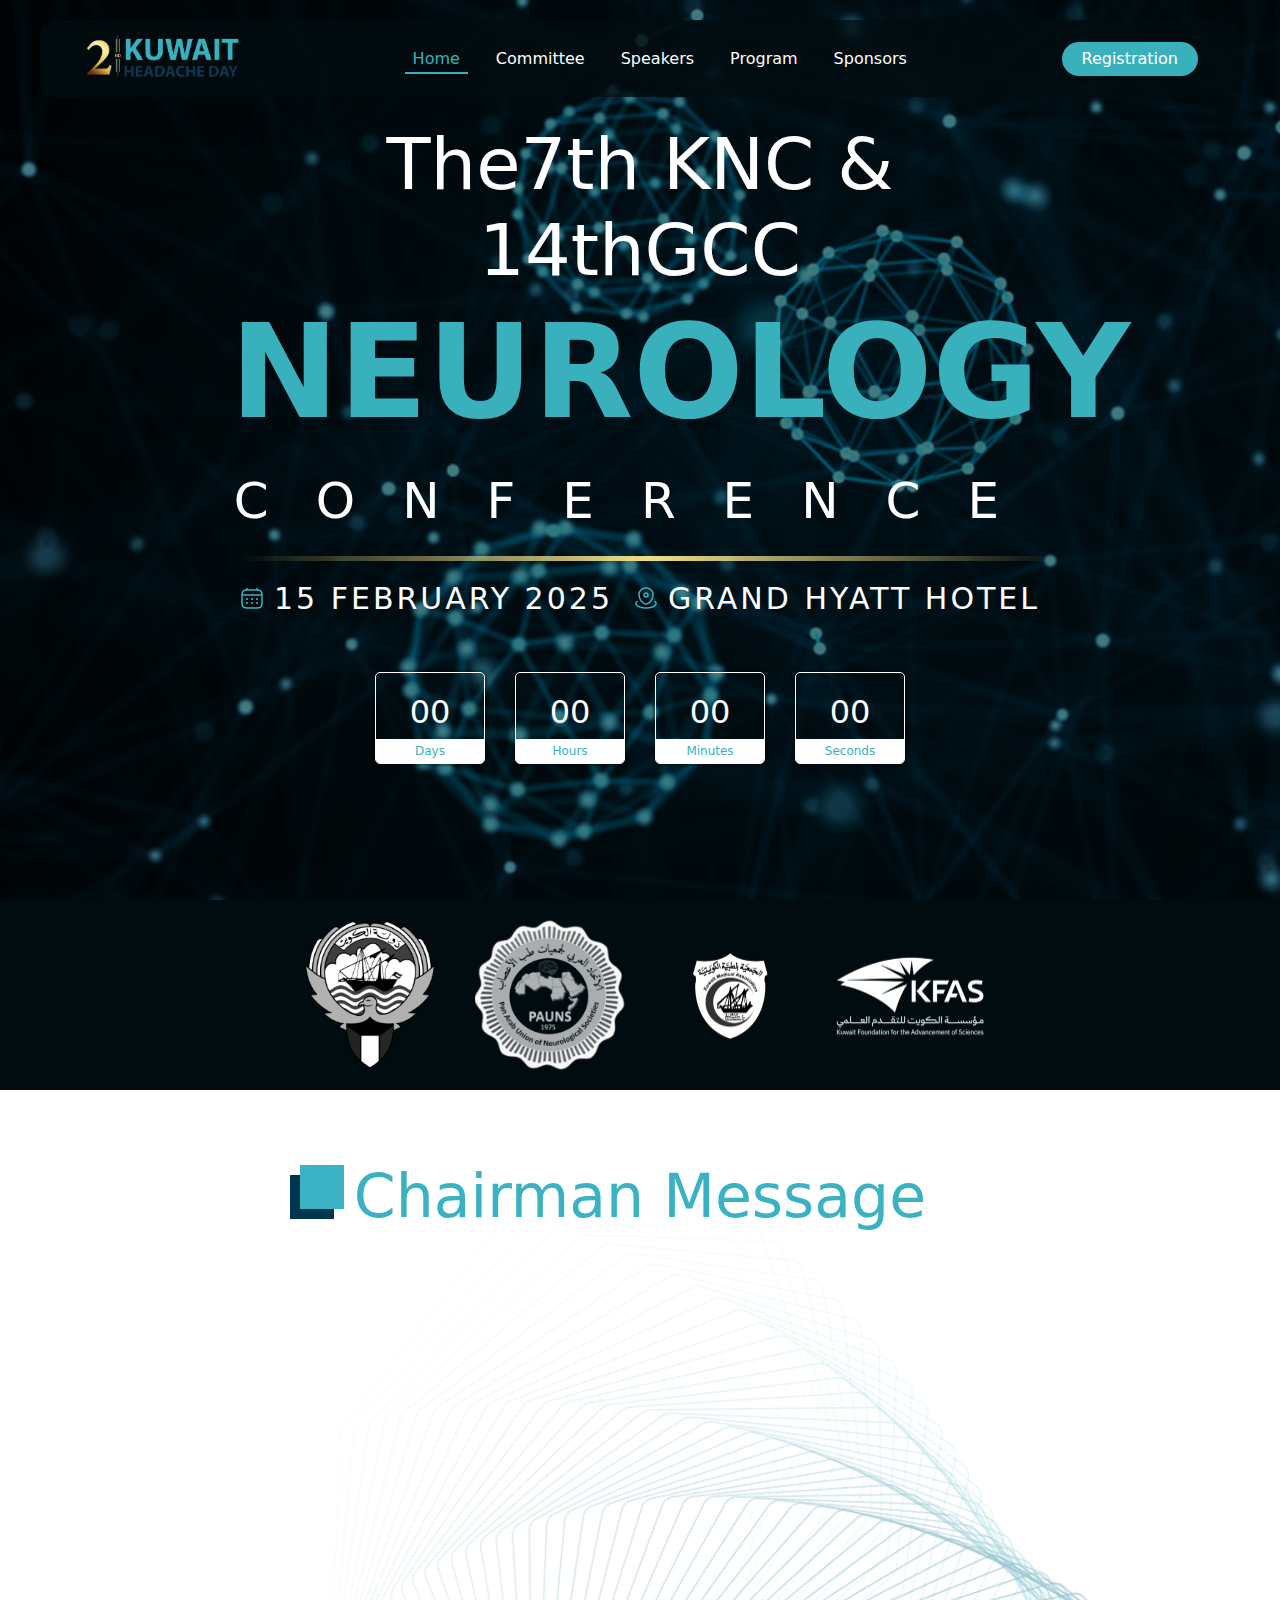
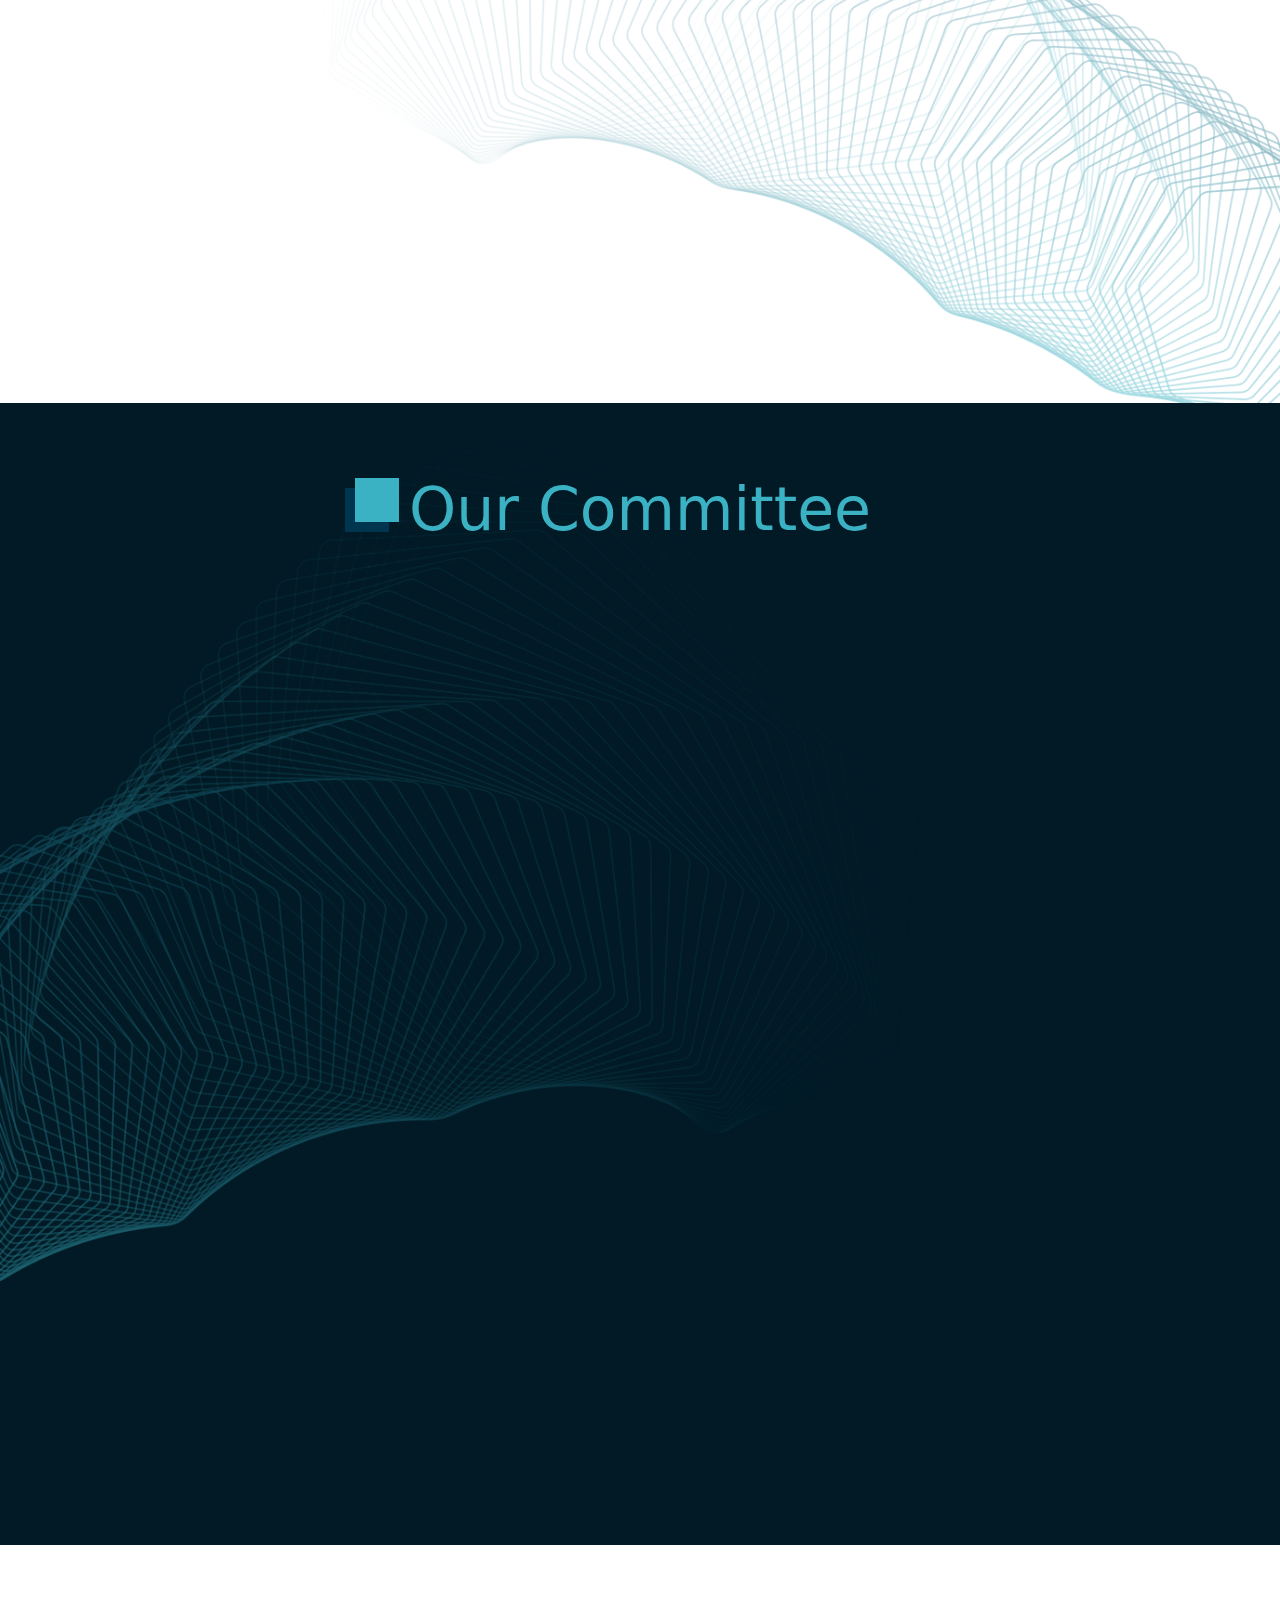
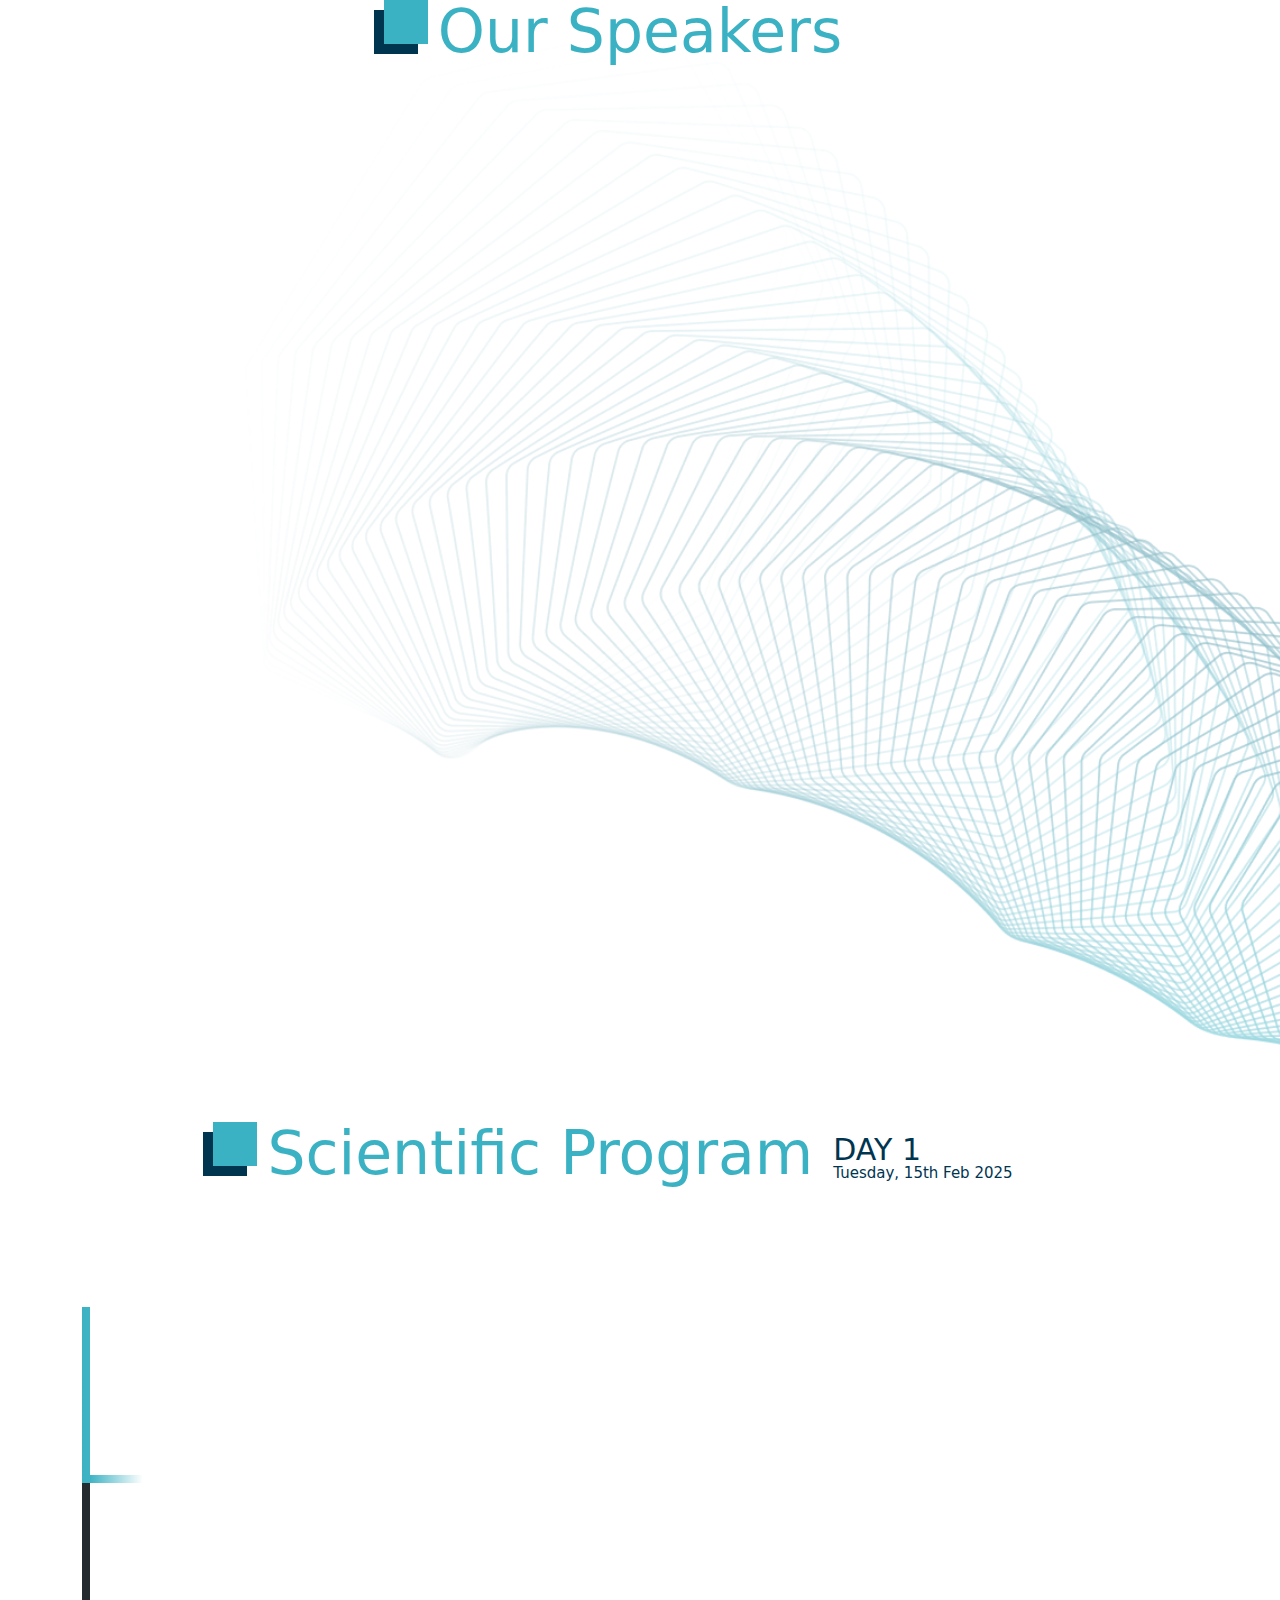
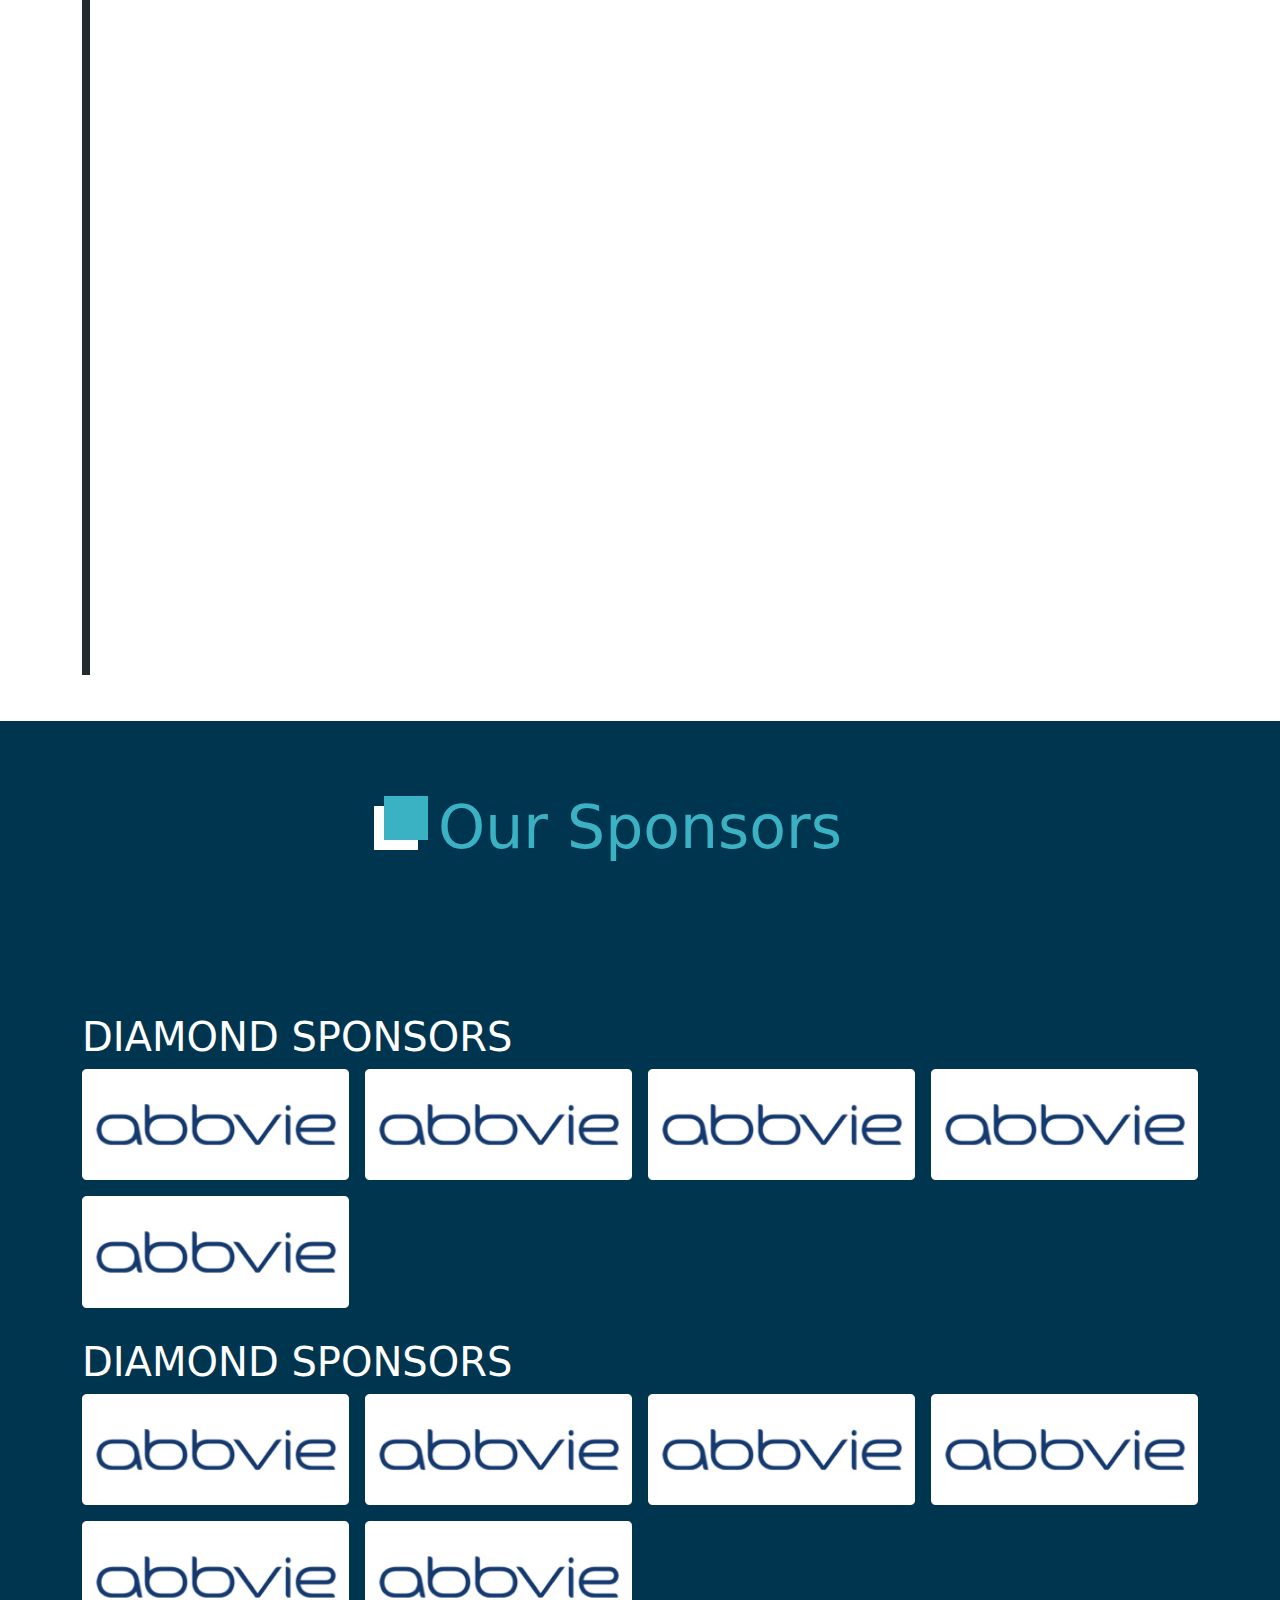
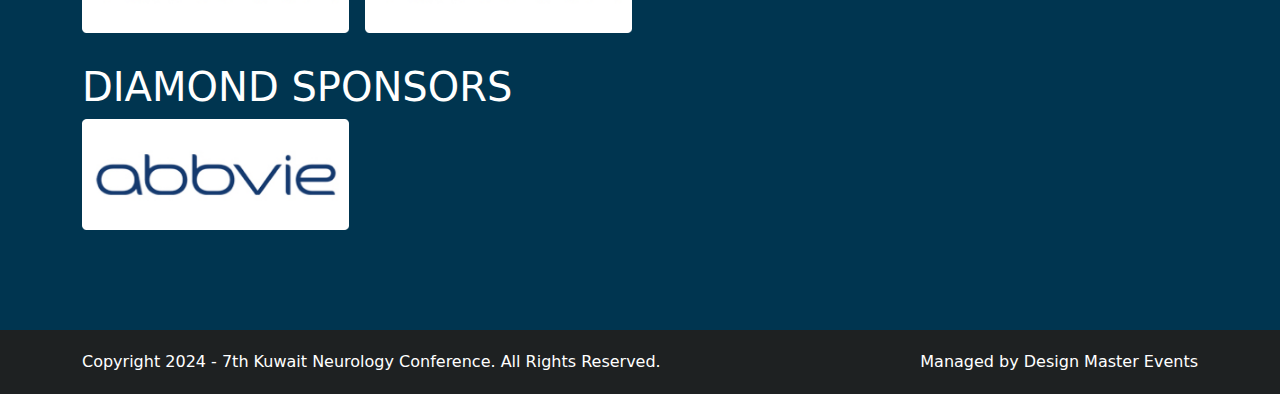
<file: index.html>
<!DOCTYPE html>
<html lang="en">
<head>
    <meta charset="UTF-8">
    <meta name="viewport" content="width=device-width, initial-scale=1.0">
    <title>2nd Headache Day Annoncement</title>
    <link rel="stylesheet" href="./css/style.css">
    <link rel="stylesheet" href="https://cdnjs.cloudflare.com/ajax/libs/font-awesome/6.7.2/css/all.min.css"
        integrity="sha512-Evv84Mr4kqVGRNSgIGL/F/aIDqQb7xQ2vcrdIwxfjThSH8CSR7PBEakCr51Ck+w+/U6swU2Im1vVX0SVk9ABhg=="
        crossorigin="anonymous" referrerpolicy="no-referrer" />
    <link rel="stylesheet" href="./css/bootstrap.min.css">
    <link href="https://unpkg.com/aos@2.3.1/dist/aos.css" rel="stylesheet">
</head>
<body>
    
    <!-- start nav  -->

    <nav class="navbar navbar-expand-xl">
        <div class="container">
          <a class="navbar-brand" href="#"><img src="./images/image-removebg-preview.png" alt=""></a>
          <button class="navbar-toggler" type="button" data-bs-toggle="collapse" data-bs-target="#navbarNav" aria-controls="navbarNav" aria-expanded="false" aria-label="Toggle navigation">
            <i class="fa-solid fa-bars text-white fs-2"></i>
          </button>
          <div class="collapse navbar-collapse" id="navbarNav">
            <ul class="navbar-nav mx-auto align-items-center">
              <li class="nav-item">
                <a class="nav-link active" aria-current="page" href="#Home">Home</a>
              </li>
              <li class="nav-item">
                <a class="nav-link" href="#Committee">Committee</a>
              </li>
              <li class="nav-item">
                <a class="nav-link" href="#Speakers">Speakers</a>
              </li>
              <li class="nav-item">
                <a class="nav-link" href="#Program">Program</a>
              </li>
              <li class="nav-item">
                <a class="nav-link" href="#Sponsors">Sponsors</a>
              </li>
            </ul>
        <a class="nav-link btn" href="./register.html">Registration</a>
          </div>
        </div>
      </nav>
    <!-- end nav  -->

      <!-- start home  -->

    <section class="home" id="Home">
        <div class="container h-100">
            <div class="row position-relative h-100 align-items-center">
                <div class="col-12">
                    <div class="text">
                        <h1>
                            The7th KNC & 14thGCC 
                            <br>
                            <span>NEUROLOGY</span>
                            <br>
                            <span>CONFERENCE</span>
                        </h1>
                        <div class="location">
                            <p><img src="./images/dateIcon.png" alt="">15 February 2025</p>
                            <p><img src="./images/locationIcon.png" alt="">Grand Hyatt Hotel</p>
                        </div>
                   </div>
                   <div class="counter d-flex flex-wrap justify-content-center align-items-center"> 
                       <div class="counterCard">
                           <h2 id="counterDays">00</h2>
                           <p>Days</p>
                       </div>
                       <div class="counterCard">
                           <h2 id="counterHours">00</h2>
                           <p>Hours</p>
                       </div>
                       <div class="counterCard">
                           <h2 id="counterMinutes">00</h2>
                           <p>Minutes</p>
                       </div>
                       <div class="counterCard">
                           <h2 id="counterSeconds">00</h2>
                           <p>Seconds</p>
                       </div>
                   </div>
                </div>
            </div>
        </div>
    </section>

      <!-- end home  -->

    <!-- start logos -->
        <section class="logos">
            <img src="./images/logo1.png" alt="">
            <img src="./images/logo2.png" alt="">
            <img src="./images/logo3.png" alt="">
            <img src="./images/logo4.png" alt="">
        </section>
    <!-- end logos -->

    <!-- start message -->
    
    <section class="message" id="Message">
        <div class="container">
            <div class="head">
                <h2>Chairman Message</h2>
            </div>
            <div class="row">
                <div class="col-md-4" >
                    <div class="doctorCard">
                        <div class="img frameImage" data-aos="fade-right">
                            <img src="./images/de1fb99c6d0a3a9ff09ed665523e2869.png" alt="">
                        </div>
                        <h3 data-aos="fade-right" data-aos-delay="100">Prof. Jasem Al-Hashel</h3>
                        <p data-aos="fade-right" data-aos-delay="200">resident of Kuwait Neurology Society, Consultant at Neurology Department, Ibn Sina Hospital, MOH, Kuwait</p>
                    </div>
                </div>
                <div class="col-md-8">
                    <h3 data-aos="fade-left" >Welcome to The 7th Kuwait Neurology Conference 2024</h3>
                    <p data-aos="fade-left" data-aos-delay="100">It gives me an immense pleasure to invite you all to our 7th KNC Conference to be held on December 2024. This is a physical Conference organized after the Covid pandemic and we are coming back after a long period of time. This is one of the most important Conference of Neurology in the Middle East. The Conference is consisting more than 500 participants. We are thankful to The American Academy of Neurology and the speakers for being our inspiration in scheduling this conference.</p>
                    <p data-aos="fade-left" data-aos-delay="100">We request all of you to participate in this conference and make it a great success We look forward to welcoming you all again to the KNC Conference.</p>
                    <p data-aos="fade-left" data-aos-delay="100">Please mark your calendar for above dates and I wish you all a very successful Conference. <br>
                        Yours Sincerely,</p>
                </div>
            </div>
        </div>
    </section>
    
    <!-- end message -->

    <section class="committee" id="Committee">
        <div class="container">
            <div class="head">
                <h2>
                    Our Committee
                </h2>
            </div>
            <div class="row">
                <div class="col-6 col-md-4 col-lg-3" data-aos="fade-down" >
                    <div class="doctorCard">
                        <div class="img frameImage">
                            <img src="./images/de1fb99c6d0a3a9ff09ed665523e2869.png" alt="">
                        </div>
                        <h3>Dr. John Doe</h3>
                        <p>Organizing Committee</p>
                    </div>
                </div>
                <div class="col-6 col-md-4 col-lg-3" data-aos="fade-down" data-aos-delay="200">
                    <div class="doctorCard">
                        <div class="img frameImage">
                            <img src="./images/de1fb99c6d0a3a9ff09ed665523e2869.png" alt="">
                        </div>
                        <h3>Dr. John Doe</h3>
                        <p>Organizing Committee</p>
                    </div>
                </div>
                <div class="col-6 col-md-4 col-lg-3" data-aos="fade-down" data-aos-delay="300">
                    <div class="doctorCard">
                        <div class="img frameImage">
                            <img src="./images/de1fb99c6d0a3a9ff09ed665523e2869.png" alt="">
                        </div>
                        <h3>Dr. John Doe</h3>
                        <p>Organizing Committee</p>
                    </div>
                </div>
                <div class="col-6 col-md-4 col-lg-3" data-aos="fade-down" data-aos-delay="400">
                    <div class="doctorCard">
                        <div class="img frameImage">
                            <img src="./images/de1fb99c6d0a3a9ff09ed665523e2869.png" alt="">
                        </div>
                        <h3>Dr. John Doe</h3>
                        <p>Organizing Committee</p>
                    </div>
                </div>
                <div class="col-6 col-md-4 col-lg-3" data-aos="fade-down" data-aos-delay="500">
                    <div class="doctorCard">
                        <div class="img frameImage">
                            <img src="./images/de1fb99c6d0a3a9ff09ed665523e2869.png" alt="">
                        </div>
                        <h3>Dr. John Doe</h3>
                        <p>Organizing Committee</p>
                    </div>
                </div>
                <div class="col-6 col-md-4 col-lg-3" data-aos="fade-down" data-aos-delay="600">
                    <div class="doctorCard">
                        <div class="img frameImage">
                            <img src="./images/de1fb99c6d0a3a9ff09ed665523e2869.png" alt="">
                        </div>
                        <h3>Dr. John Doe</h3>
                        <p>Organizing Committee</p>
                    </div>
                </div>
 
          
            </div>
        </div>
    </section>
    <section class="speakers" id="Speakers">
        <div class="container">
            <div class="head">
                <h2>
                    Our Speakers
                </h2>
            </div>
            <div class="row">
                <div class="col-6 col-md-4 col-lg-3" data-aos="fade-down" >
                    <div class="doctorCard">
                        <div class="img frameImage">
                            <img src="./images/de1fb99c6d0a3a9ff09ed665523e2869.png" alt="">
                            <img class="flag" src="./images/flags/austria.png" alt="">
                        </div>
                        <h3>Dr. John Doe</h3>
                        <p>Organizing Committee</p>
                    </div>
                </div>
                <div class="col-6 col-md-4 col-lg-3" data-aos="fade-down" data-aos-delay="200">
                    <div class="doctorCard">
                        <div class="img frameImage">
                            <img src="./images/de1fb99c6d0a3a9ff09ed665523e2869.png" alt="">
                            <img class="flag" src="./images/flags/austria.png" alt="">
                            
                        </div>
                        <h3>Dr. John Doe</h3>
                        <p>Organizing Committee</p>
                    </div>
                </div>
                <div class="col-6 col-md-4 col-lg-3" data-aos="fade-down" data-aos-delay="300">
                    <div class="doctorCard">
                        <div class="img frameImage">
                            <img src="./images/de1fb99c6d0a3a9ff09ed665523e2869.png" alt="">
                            <img class="flag" src="./images/flags/austria.png" alt="">
                            
                        </div>
                        <h3>Dr. John Doe</h3>
                        <p>Organizing Committee</p>
                    </div>
                </div>
                <div class="col-6 col-md-4 col-lg-3" data-aos="fade-down" data-aos-delay="400">
                    <div class="doctorCard">
                        <div class="img frameImage">
                            <img src="./images/de1fb99c6d0a3a9ff09ed665523e2869.png" alt="">
                            <img class="flag" src="./images/flags/austria.png" alt="">
                            
                        </div>
                        <h3>Dr. John Doe</h3>
                        <p>Organizing Committee</p>
                    </div>
                </div>
                <div class="col-6 col-md-4 col-lg-3" data-aos="fade-down" data-aos-delay="500">
                    <div class="doctorCard">
                        <div class="img frameImage">
                            <img src="./images/de1fb99c6d0a3a9ff09ed665523e2869.png" alt="">
                            <img class="flag" src="./images/flags/austria.png" alt="">
                            
                        </div>
                        <h3>Dr. John Doe</h3>
                        <p>Organizing Committee</p>
                    </div>
                </div>
                <div class="col-6 col-md-4 col-lg-3" data-aos="fade-down" data-aos-delay="600">
                    <div class="doctorCard">
                        <div class="img frameImage">
                            <img src="./images/de1fb99c6d0a3a9ff09ed665523e2869.png" alt="">
                            <img class="flag" src="./images/flags/austria.png" alt="">
                            
                        </div>
                        <h3>Dr. John Doe</h3>
                        <p>Organizing Committee</p>
                    </div>
                
                </div>
 
          
            </div>
        </div>
    </section>

    <!-- start program  -->
    
    <section class="program" id="Program">
        <div class="container">
            <div class="head">
                <h2>Scientific Program</h2>
                <p>
                    DAY 1 
                    <span>Tuesday, 15th Feb 2025 </span>
                </p>
            </div>
            <div class="timeLine">
                <div class="timeLineCard" data-aos="fade-left">
                    <h3><span>#1</span> Registration</h3>
                    <ul>
                        <li>
                            <img src="./images/Outline/Time/Clock Circle.png" alt="">
                            <p>01:30PM - 02:00PM</p>
                        </li>
                    </ul>
                </div>
                <div class="timeLineCard session" data-aos="fade-left" >
                    <h3> Session 1</h3>
                    <p>Movement and Neuromuscular Disorders</p>
                    
                </div>
                <div class="timeLineCard" data-aos="fade-left" >
                    <h3><span>#2</span> Latest advances in PD management</h3>
                    <ul>
                        <li>
                            <img src="./images/Outline/Time/Clock Circle.png" alt="">
                            <p>01:30PM - 02:00PM</p>
                        </li>
                    </ul>
                </div>
                <div class="timeLineCard" data-aos="fade-left">
                    <h3><span>#3</span> Approach to a patient with Neuropathy</h3>
                    <ul>
                        <li>
                            <img src="./images/Outline/Time/Clock Circle.png" alt="">
                            <p>Prof. Jasem Al-Hashel</p>
                        </li>
                        <li>
                            <img src="./images/Outline/Users/User Speak Rounded.png" alt="">
                            <p>01:30PM - 02:00PM</p>
                        </li>
                    </ul>
                </div>
                <div class="timeLineCard" data-aos="fade-left" >
                    <h3><span>#4</span> Registration</h3>
                    <ul>
                        <li>
                            <img src="./images/Outline/Time/Clock Circle.png" alt="">
                            <p>01:30PM - 02:00PM</p>
                        </li>
                    </ul>
                </div>
            </div>
        </div>
    </section>
    
    <!-- end program  -->

    <!-- start sponsors  -->
    
    <section class="sponsors" id="Sponsors">
        <div class="container">
            <div class="head">
                <h2>Our Sponsors</h2>
            </div>
            <div class="sponsorsCard">
                <h3>Diamond Sponsors</h3>
                <div class="row g-3">
                    <div class="col-6 col-md-4 col-lg-3">
                        <div class="img">
                            <img src="./images/sponsor1.png" alt="">
                        </div>
                    </div>
                    <div class="col-6 col-md-4 col-lg-3">
                        <div class="img">
                            <img src="./images/sponsor1.png" alt="">
                        </div>
                    </div>
                    <div class="col-6 col-md-4 col-lg-3">
                        <div class="img">
                            <img src="./images/sponsor1.png" alt="">
                        </div>
                    </div>
                    <div class="col-6 col-md-4 col-lg-3">
                        <div class="img">
                            <img src="./images/sponsor1.png" alt="">
                        </div>
                    </div>
                    <div class="col-6 col-md-4 col-lg-3">
                        <div class="img">
                            <img src="./images/sponsor1.png" alt="">
                        </div>
                    </div>
                </div>
            </div>
            <div class="sponsorsCard">
                <h3>Diamond Sponsors</h3>
                <div class="row g-3">
                    <div class="col-6 col-md-4 col-lg-3">
                        <div class="img">
                            <img src="./images/sponsor1.png" alt="">
                        </div>
                    </div>
                    <div class="col-6 col-md-4 col-lg-3">
                        <div class="img">
                            <img src="./images/sponsor1.png" alt="">
                        </div>
                    </div>
                    <div class="col-6 col-md-4 col-lg-3">
                        <div class="img">
                            <img src="./images/sponsor1.png" alt="">
                        </div>
                    </div>
                    <div class="col-6 col-md-4 col-lg-3">
                        <div class="img">
                            <img src="./images/sponsor1.png" alt="">
                        </div>
                    </div>
                    <div class="col-6 col-md-4 col-lg-3">
                        <div class="img">
                            <img src="./images/sponsor1.png" alt="">
                        </div>
                    </div>
                    <div class="col-6 col-md-4 col-lg-3">
                        <div class="img">
                            <img src="./images/sponsor1.png" alt="">
                        </div>
                    </div>
                </div>
            </div>
            <div class="sponsorsCard">
                <h3>Diamond Sponsors</h3>
                <div class="row g-3">
                    <div class="col-6 col-md-4 col-lg-3">
                        <div class="img">
                            <img src="./images/sponsor1.png" alt="">
                        </div>
                    </div>
                </div>
            </div>
        </div>
    </section>
    
    <!-- end sponsors  -->
     <!-- start footer  -->
      <footer>
        <div class="container">
           <div class="d-flex justify-content-between flex-wrap">
                <p>Copyright 2024 - 7th Kuwait Neurology Conference. All Rights Reserved.</p>
                <p>Managed by Design Master Events</p>
           </div>
        </div>
      </footer>
     <!-- end footer  -->
    <script src="./js/bootstrap.bundle.min.js"></script>
    <script src="./js/script.js"></script>
    <script src="https://unpkg.com/aos@2.3.1/dist/aos.js"></script>
    <script>
        AOS.init();
      </script>
</body>
</html>
</file>
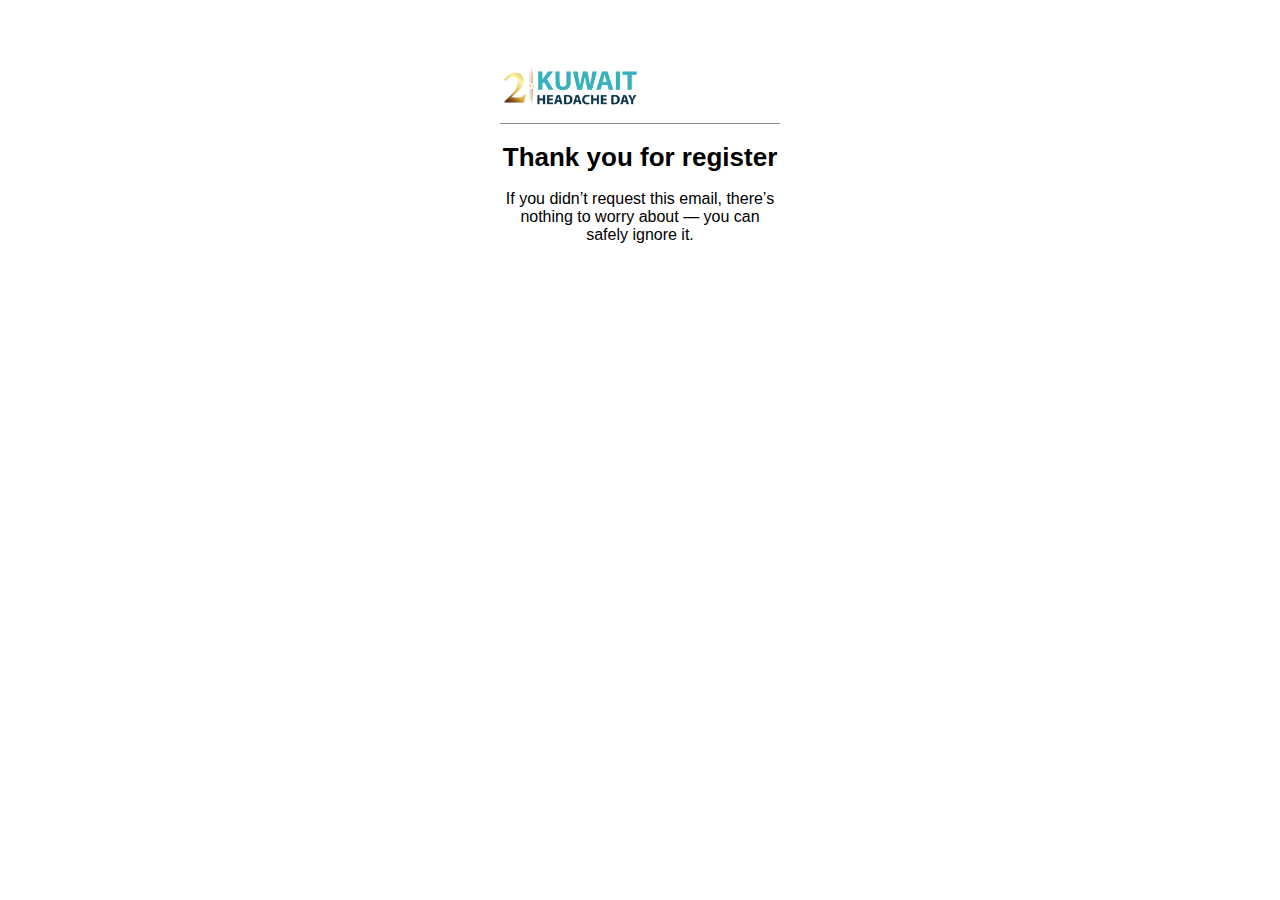
<file: email.html>
<!DOCTYPE html>
<html lang="en">
<head>
    <meta charset="UTF-8">
    <meta name="viewport" content="width=device-width, initial-scale=1.0">
    <title>Document</title>
    <style>
        *{
            box-sizing: border-box;
            font-family:'Segoe UI', Tahoma, Geneva, Verdana, sans-serif;
        }
        .email {
            max-width: 320px;
            background-color: white;
            margin: auto;
            padding: 50px 20px;
        }
        .email .head {
            padding: 10px 0;
            border-bottom: 1px solid rgba(0, 0, 0, 0.468);
        }
        .email .head img {
            width: 140px;
        }
        .email .body {
            text-align: center;
        }
        .email .body h1 {
            font-size: 26px;
        }
    </style>
</head>
<body>
    
<div class="email">
    <div class="head">
        <img src="./images/image-removebg-preview.png" alt="">
    </div>
    <div class="body">
        <h1>Thank you for register</h1>
        <p>If you didn’t request this email, there’s nothing to worry about — you can safely ignore it.</p>
    </div>
</div>

</body>
</html>
</file>
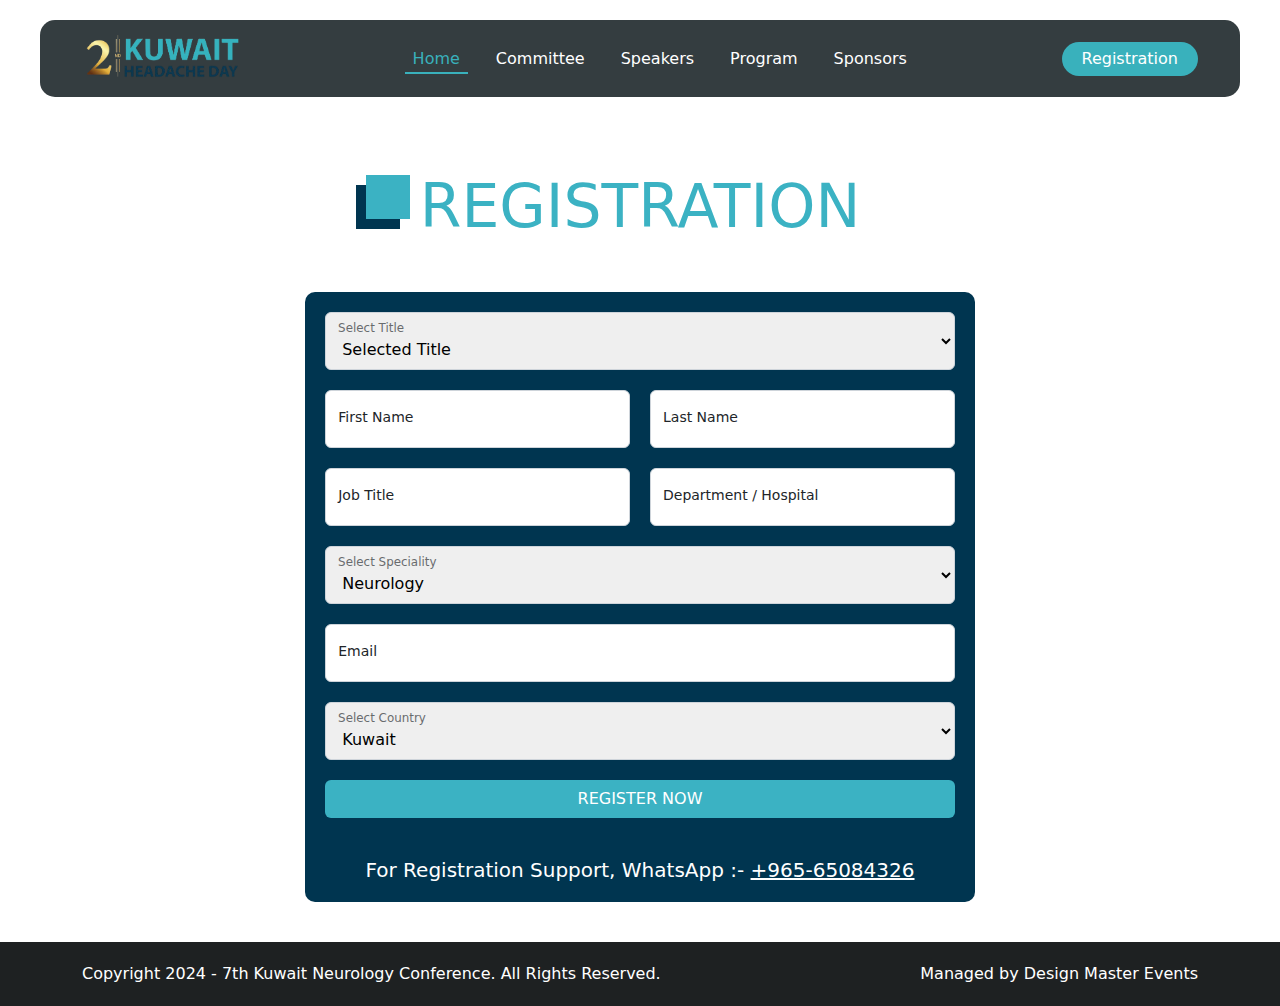
<file: register.html>
<!DOCTYPE html>
<html lang="en">

<head>
    <meta charset="UTF-8">
    <meta name="viewport" content="width=device-width, initial-scale=1.0">
    <title>2nd Headache Day Annoncement</title>
    <link rel="stylesheet" href="./css/style.css">
    <link rel="stylesheet" href="./css/register.css">
    <link rel="stylesheet" href="./css/bootstrap.min.css">
    <link rel="stylesheet" href="https://cdnjs.cloudflare.com/ajax/libs/font-awesome/6.7.2/css/all.min.css"
        integrity="sha512-Evv84Mr4kqVGRNSgIGL/F/aIDqQb7xQ2vcrdIwxfjThSH8CSR7PBEakCr51Ck+w+/U6swU2Im1vVX0SVk9ABhg=="
        crossorigin="anonymous" referrerpolicy="no-referrer" />
    <link href="https://unpkg.com/aos@2.3.1/dist/aos.css" rel="stylesheet">
</head>

<body>

    <!-- start nav  -->

    <nav class="navbar navbar-expand-xl">
        <div class="container">
            <a class="navbar-brand" href="#"><img src="./images/image-removebg-preview.png" alt=""></a>
            <button class="navbar-toggler" type="button" data-bs-toggle="collapse" data-bs-target="#navbarNav"
                aria-controls="navbarNav" aria-expanded="false" aria-label="Toggle navigation">
                <i class="fa-solid fa-bars text-white fs-2"></i>
            </button>
            <div class="collapse navbar-collapse" id="navbarNav">
                <ul class="navbar-nav mx-auto align-items-center">
                    <li class="nav-item">
                        <a class="nav-link active" aria-current="page" href="#Home">Home</a>
                    </li>
                    <li class="nav-item">
                        <a class="nav-link" href="#Committee">Committee</a>
                    </li>
                    <li class="nav-item">
                        <a class="nav-link" href="#Speakers">Speakers</a>
                    </li>
                    <li class="nav-item">
                        <a class="nav-link" href="#Program">Program</a>
                    </li>
                    <li class="nav-item">
                        <a class="nav-link" href="#Sponsors">Sponsors</a>
                    </li>
                </ul>
                <a class="nav-link btn" href="./register.html">Registration</a>
            </div>
        </div>
    </nav>
    <!-- end nav  -->

    <!-- Start form -->
    <div class="content">
        <div class="head">
            <h2>REGISTRATION</h2>
        </div>
        <div class="container d-flex justify-content-center">
            <form id="contact-form">
                <div class="all">
                    <div class="form-floating">
                        <select name="title" id="title" required>
                            <option value="">Selected Title</option>
                            <option value="Dr.">Dr.</option>
                            <option value="Pro.">Pro.</option>
                            <option value="Mr.">Mr.</option>
                            <option value="Mrs.">Mrs.</option>
                            <option value="Ms.">Ms.</option>
                        </select>
                        <label for="title">Select Title</label>
                    </div>
                </div>

                <div class="half">
                    <div class="form-floating">
                        <input required type="text" name="firstName" placeholder="First Name" id="first-name" />
                        <label for="first-name">First Name</label>
                    </div>
                </div>
                <div class="half">
                    <div class="form-floating">
                        <input required type="text" name="lastName" placeholder="Last Name" id="last-name" />
                        <label for="last-name">Last Name</label>
                    </div>
                </div>

                <div class="half">
                    <div class="form-floating">
                        <input type="text" name="jobTitle" placeholder="Job Title" id="job-title" />
                        <label for="job-title">Job Title</label>
                    </div>
                </div>
                <div class="half">
                    <div class="form-floating">
                        <input required type="text" name="department" placeholder="department" id="department" />
                        <label for="department">Department / Hospital</label>
                    </div>
                </div>

                <div class="all">
                    <div class="form-floating">
                        <select name="title" id="title" required>
                            <option value="">Select Speciality</option>
                            <option value="1">Allergy &amp; Immunology</option>
                            <option value="2">
                                Allergy &amp; Immunology | Clinical &amp; Laboratory
                                Immunology
                            </option>
                            <option value="3">Anesthesiology</option>
                            <option value="4">
                                Anesthesiology | Critical Care Medicine
                            </option>
                            <option value="5">
                                Anesthesiology | Obstetric Anesthesiology
                            </option>
                            <option value="6">Anesthesiology | Pain Medicine</option>
                            <option value="7">
                                Anesthesiology | Pediatric Anesthesiology
                            </option>
                            <option value="406">Anaesthesia Technicians</option>
                            <option value="407">Cardiology</option>
                            <option value="8">Colon &amp; Rectal Surgery</option>
                            <option value="401">Critical Care</option>
                            <option value="9">Dermatology</option>
                            <option value="10">Dermatology | Dermatopathology</option>
                            <option value="11">Dermatology | Procedural Dermatology</option>
                            <option value="330">Diabetes</option>
                            <option value="133">Dieticians</option>
                            <option value="440">Emergency Medical Service</option>
                            <option value="441">EMT</option>
                            <option value="12">Emergency Medicine</option>
                            <option value="13">
                                Emergency Medicine | Medical Toxicology
                            </option>
                            <option value="14">
                                Emergency Medicine | Pediatric Emergency Medicine
                            </option>
                            <option value="15">Emergency Medicine | Sports Medicine</option>
                            <option value="331">Endocrine</option>
                            <option value="16">Family Medicine</option>
                            <option value="17">Family Medicine | Geriatric Medicine</option>
                            <option value="18">Family Medicine | Sports Medicine</option>
                            <option value="19">Family Practice</option>
                            <option value="20">Family Practice | Geriatric Medicine</option>
                            <option value="451">General Practitioner(GP)</option>
                            <option value="21">Internal Medicine</option>
                            <option value="22">
                                Internal Medicine | Advanced Heart Failure &amp; Transplant
                                Cardiology
                            </option>
                            <option value="23">
                                Internal Medicine | Cardiovascular Disease
                            </option>
                            <option value="24">
                                Internal Medicine | Clinical Cardiac Electrophysiology
                            </option>
                            <option value="25">
                                Internal Medicine | Critical Care Medicine
                            </option>
                            <option value="26">
                                Internal Medicine | Endocrinology, Diabetes &amp; Metabolism
                            </option>
                            <option value="27">Internal Medicine | Gastroenterology</option>
                            <option value="28">
                                Internal Medicine | Geriatric Medicine
                            </option>
                            <option value="29">Internal Medicine | Hematology</option>
                            <option value="30">
                                Internal Medicine | Hematology &amp; Oncology
                            </option>
                            <option value="31">
                                Internal Medicine | Infectious Disease
                            </option>
                            <option value="32">
                                Internal Medicine | Interventional Cardiology
                            </option>
                            <option value="33">Internal Medicine | Nephrology</option>
                            <option value="34">Internal Medicine | Oncology</option>
                            <option value="35">
                                Internal Medicine | Pulmonary Disease
                            </option>
                            <option value="36">
                                Internal Medicine | Pulmonary Disease &amp; Critical Care
                                Medicine
                            </option>
                            <option value="37">Internal Medicine | Rheumatology</option>
                            <option value="38">Internal Medicine | Sports Medicine</option>
                            <option value="39">
                                Internal Medicine | Transplant Hepatology
                            </option>
                            <option value="40">Internal Medicine-Pediatrics</option>
                            <option value="41">Medical Genetics</option>
                            <option value="42">
                                Medical Genetics | Biochemical Genetics
                            </option>
                            <option value="43">
                                Medical Genetics | Molecular Genetic Pathology
                            </option>
                            <option value="134">Neonatology/Neonatal ICU</option>
                            <option value="44">Neurological Surgery</option>
                            <option value="45">
                                Neurological Surgery | Endovascular Surgical Neuroradiology
                            </option>
                            <option value="46" selected="selected">Neurology</option>
                            <option value="47">Neurology | Child Neurology</option>
                            <option value="48">Neurology | Clinical Neurophysiology</option>
                            <option value="49">
                                Neurology | Endovascular Surgical Neuroradiology
                            </option>
                            <option value="50">Neurology | Neuromuscular Medicine</option>
                            <option value="51">Neurology | Pain Medicine</option>
                            <option value="52">Nuclear Medicine</option>
                            <option value="402">Nurses</option>
                            <option value="53">Obstetrics &amp; Gynecology</option>
                            <option value="54">
                                Obstetrics &amp; Gynecology | Female Pelvic Medicine &amp;
                                Reconstructive Surgery
                            </option>
                            <option value="132">OT(Occupational Therapy)</option>
                            <option value="55">Ophthalmology</option>
                            <option value="56">
                                Ophthalmology | Ophthalmic Plastic &amp; Reconstructive
                                Surgery
                            </option>
                            <option value="136">Ophthalmologist</option>
                            <option value="57">Orthopaedic Surgery</option>
                            <option value="58">
                                Orthopaedic Surgery | Adult Reconstructive Orthopaedics
                            </option>
                            <option value="59">
                                Orthopaedic Surgery | Foot &amp; Ankle Orthopaedics
                            </option>
                            <option value="60">Orthopaedic Surgery | Hand Surgery</option>
                            <option value="61">
                                Orthopaedic Surgery | Musculoskeletal Oncology
                            </option>
                            <option value="62">
                                Orthopaedic Surgery | Orthopaedic Sports Medicine
                            </option>
                            <option value="63">
                                Orthopaedic Surgery | Orthopaedic Surgery of the Spine
                            </option>
                            <option value="64">
                                Orthopaedic Surgery | Orthopaedic Trauma
                            </option>
                            <option value="65">
                                Orthopaedic Surgery | Pediatric Orthopaedics
                            </option>
                            <option value="66">Otolaryngology</option>
                            <option value="67">
                                Otolaryngology | Otology - Neurotology
                            </option>
                            <option value="68">
                                Otolaryngology | Pediatric Otolaryngology
                            </option>
                            <option value="129">Otolaryngology | Laryngology</option>
                            <option value="69">Pathology-Anatomic &amp; Clinical</option>
                            <option value="70">
                                Pathology-Anatomic &amp; Clinical | Blood Banking -
                                Transfusion Medicine
                            </option>
                            <option value="71">
                                Pathology-Anatomic &amp; Clinical | Chemical Pathology
                            </option>
                            <option value="72">
                                Pathology-Anatomic &amp; Clinical | Cytopathology
                            </option>
                            <option value="73">
                                Pathology-Anatomic &amp; Clinical | Forensic Pathology
                            </option>
                            <option value="74">
                                Pathology-Anatomic &amp; Clinical | Hematology
                            </option>
                            <option value="75">
                                Pathology-Anatomic &amp; Clinical | Medical Microbiology
                            </option>
                            <option value="76">
                                Pathology-Anatomic &amp; Clinical | Neuropathology
                            </option>
                            <option value="77">
                                Pathology-Anatomic &amp; Clinical | Pediatric Pathology
                            </option>
                            <option value="78">Pediatrics</option>
                            <option value="79">Pediatrics | Adolescent Medicine</option>
                            <option value="80">
                                Pediatrics | Neonatal-Perinatal Medicine
                            </option>
                            <option value="81">Pediatrics | Pediatric Cardiology</option>
                            <option value="82">
                                Pediatrics | Pediatric Critical Care Medicine
                            </option>
                            <option value="418">Pediatrics | Pediatric Dermatology</option>
                            <option value="83">
                                Pediatrics | Pediatric Emergency Medicine
                            </option>
                            <option value="84">Pediatrics | Pediatric Endocrinology</option>
                            <option value="85">
                                Pediatrics | Pediatric Gastroenterology
                            </option>
                            <option value="86">
                                Pediatrics | Pediatric Hematology-Oncology
                            </option>
                            <option value="87">
                                Pediatrics | Pediatric Infectious Diseases
                            </option>
                            <option value="88">Pediatrics | Pediatric Nephrology</option>
                            <option value="89">Pediatrics | Pediatric Pulmonology</option>
                            <option value="90">Pediatrics | Pediatric Rheumatology</option>
                            <option value="91">
                                Pediatrics | Pediatric Sports Medicine
                            </option>
                            <option value="92">
                                Pediatrics | Pediatric Transplant Hepatology
                            </option>
                            <option value="403">Perfusionists</option>
                            <option value="93">
                                Physical Medicine &amp; Rehabilitation
                            </option>
                            <option value="94">
                                Physical Medicine &amp; Rehabilitation | Neuromuscular
                                Medicine
                            </option>
                            <option value="95">
                                Physical Medicine &amp; Rehabilitation | Pain Medicine
                            </option>
                            <option value="96">
                                Physical Medicine &amp; Rehabilitation | Spinal Cord Injury
                                Medicine
                            </option>
                            <option value="97">
                                Physical Medicine &amp; Rehabilitation | Sports Medicine
                            </option>
                            <option value="404">Physiotherapists</option>
                            <option value="131">PT(Physical Therapy)</option>
                            <option value="98">Plastic Surgery</option>
                            <option value="99">
                                Plastic Surgery | Craniofacial Surgery
                            </option>
                            <option value="100">Plastic Surgery | Hand Surgery</option>
                            <option value="101">Preventive Medicine</option>
                            <option value="102">
                                Preventive Medicine | Medical Toxicology
                            </option>
                            <option value="103">Psychiatry</option>
                            <option value="104">Psychiatry | Addiction Psychiatry</option>
                            <option value="105">
                                Psychiatry | Child &amp; Adolescent Psychiatry
                            </option>
                            <option value="106">Psychiatry | Forensic Psychiatry</option>
                            <option value="107">Psychiatry | Geriatric Psychiatry</option>
                            <option value="461">Public Health</option>
                            <option value="135">Pulmonology</option>
                            <option value="108">Radiation Oncology</option>
                            <option value="109">Radiology-Diagnostic</option>
                            <option value="110">
                                Radiology-Diagnostic | Abdominal Radiology
                            </option>
                            <option value="111">
                                Radiology-Diagnostic | Cardiothoracic Radiology
                            </option>
                            <option value="112">
                                Radiology-Diagnostic | Endovascular Surgical Neuroradiology
                            </option>
                            <option value="113">
                                Radiology-Diagnostic | Muscoskeletal Radiology
                            </option>
                            <option value="114">
                                Radiology-Diagnostic | Neuroradiology
                            </option>
                            <option value="115">
                                Radiology-Diagnostic | Nuclear Radiology
                            </option>
                            <option value="116">
                                Radiology-Diagnostic | Pediatric Radiology
                            </option>
                            <option value="117">
                                Radiology-Diagnostic | Vascular &amp; Interventional Radiology
                            </option>
                            <option value="201">Researcher</option>
                            <option value="405">Respiratory therapists</option>
                            <option value="332">Rheumatology</option>
                            <option value="118">Sleep Medicine</option>
                            <option value="130">SLP(Speech Language Pathology)</option>
                            <option value="119">Surgery-General</option>
                            <option value="120">Surgery-General | Hand Surgery</option>
                            <option value="121">Surgery-General | Pediatric Surgery</option>
                            <option value="122">
                                Surgery-General | Surgical Critical Care
                            </option>
                            <option value="123">Surgery-General | Vascular Surgery</option>
                            <option value="124">Thoracic Surgery</option>
                            <option value="125">
                                Thoracic Surgery | Congenital Cardiac Surgery
                            </option>
                            <option value="126">
                                Thoracic Surgery | Thoracic Surgery-Integrated
                            </option>
                            <option value="127">Urology</option>
                            <option value="128">Urology | Pediatric Urology</option>
                            <option value="9999">Others</option>
                        </select>
                        <label for="title">Select Speciality</label>
                    </div>
                </div>

                <div class="half">
                    <div class="form-floating">
                        <input required type="email" name="email" placeholder="Email" id="email" />
                        <label for="email">Email</label>
                    </div>
                </div>

                <div class="all">
                    <div class="form-floating">
                        <select name="country" id="country" required>
                            <option value="">Please select Country</option>
                            <option value="Afganistan">Afghanistan</option>
                            <option value="Albania">Albania</option>
                            <option value="Algeria">Algeria</option>
                            <option value="American Samoa">American Samoa</option>
                            <option value="Andorra">Andorra</option>
                            <option value="Angola">Angola</option>
                            <option value="Anguilla">Anguilla</option>
                            <option value="Antigua &amp; Barbuda">
                                Antigua &amp; Barbuda
                            </option>
                            <option value="Argentina">Argentina</option>
                            <option value="Armenia">Armenia</option>
                            <option value="Aruba">Aruba</option>
                            <option value="Australia">Australia</option>
                            <option value="Austria">Austria</option>
                            <option value="Azerbaijan">Azerbaijan</option>
                            <option value="Bahamas">Bahamas</option>
                            <option value="Bahrain">Bahrain</option>
                            <option value="Bangladesh">Bangladesh</option>
                            <option value="Barbados">Barbados</option>
                            <option value="Belarus">Belarus</option>
                            <option value="Belgium">Belgium</option>
                            <option value="Belize">Belize</option>
                            <option value="Benin">Benin</option>
                            <option value="Bermuda">Bermuda</option>
                            <option value="Bhutan">Bhutan</option>
                            <option value="Bolivia">Bolivia</option>
                            <option value="Bonaire">Bonaire</option>
                            <option value="Bosnia &amp; Herzegovina">
                                Bosnia &amp; Herzegovina
                            </option>
                            <option value="Botswana">Botswana</option>
                            <option value="Brazil">Brazil</option>
                            <option value="British Indian Ocean Ter">
                                British Indian Ocean Ter
                            </option>
                            <option value="Brunei">Brunei</option>
                            <option value="Bulgaria">Bulgaria</option>
                            <option value="Burkina Faso">Burkina Faso</option>
                            <option value="Burundi">Burundi</option>
                            <option value="Cambodia">Cambodia</option>
                            <option value="Cameroon">Cameroon</option>
                            <option value="Canada">Canada</option>
                            <option value="Canary Islands">Canary Islands</option>
                            <option value="Cape Verde">Cape Verde</option>
                            <option value="Cayman Islands">Cayman Islands</option>
                            <option value="Central African Republic">
                                Central African Republic
                            </option>
                            <option value="Chad">Chad</option>
                            <option value="Channel Islands">Channel Islands</option>
                            <option value="Chile">Chile</option>
                            <option value="China">China</option>
                            <option value="Christmas Island">Christmas Island</option>
                            <option value="Cocos Island">Cocos Island</option>
                            <option value="Colombia">Colombia</option>
                            <option value="Comoros">Comoros</option>
                            <option value="Congo">Congo</option>
                            <option value="Cook Islands">Cook Islands</option>
                            <option value="Costa Rica">Costa Rica</option>
                            <option value="Cote DIvoire">Cote DIvoire</option>
                            <option value="Croatia">Croatia</option>
                            <option value="Cuba">Cuba</option>
                            <option value="Curaco">Curacao</option>
                            <option value="Cyprus">Cyprus</option>
                            <option value="Czech Republic">Czech Republic</option>
                            <option value="Denmark">Denmark</option>
                            <option value="Djibouti">Djibouti</option>
                            <option value="Dominica">Dominica</option>
                            <option value="Dominican Republic">Dominican Republic</option>
                            <option value="East Timor">East Timor</option>
                            <option value="Ecuador">Ecuador</option>
                            <option value="Egypt">Egypt</option>
                            <option value="El Salvador">El Salvador</option>
                            <option value="Equatorial Guinea">Equatorial Guinea</option>
                            <option value="Eritrea">Eritrea</option>
                            <option value="Estonia">Estonia</option>
                            <option value="Ethiopia">Ethiopia</option>
                            <option value="Falkland Islands">Falkland Islands</option>
                            <option value="Faroe Islands">Faroe Islands</option>
                            <option value="Fiji">Fiji</option>
                            <option value="Finland">Finland</option>
                            <option value="France">France</option>
                            <option value="French Guiana">French Guiana</option>
                            <option value="French Polynesia">French Polynesia</option>
                            <option value="French Southern Ter">French Southern Ter</option>
                            <option value="Gabon">Gabon</option>
                            <option value="Gambia">Gambia</option>
                            <option value="Georgia">Georgia</option>
                            <option value="Germany">Germany</option>
                            <option value="Ghana">Ghana</option>
                            <option value="Gibraltar">Gibraltar</option>
                            <option value="Great Britain">Great Britain</option>
                            <option value="Greece">Greece</option>
                            <option value="Greenland">Greenland</option>
                            <option value="Grenada">Grenada</option>
                            <option value="Guadeloupe">Guadeloupe</option>
                            <option value="Guam">Guam</option>
                            <option value="Guatemala">Guatemala</option>
                            <option value="Guinea">Guinea</option>
                            <option value="Guyana">Guyana</option>
                            <option value="Haiti">Haiti</option>
                            <option value="Hawaii">Hawaii</option>
                            <option value="Honduras">Honduras</option>
                            <option value="Hong Kong">Hong Kong</option>
                            <option value="Hungary">Hungary</option>
                            <option value="Iceland">Iceland</option>
                            <option value="Indonesia">Indonesia</option>
                            <option value="India">India</option>
                            <option value="Iran">Iran</option>
                            <option value="Iraq">Iraq</option>
                            <option value="Ireland">Ireland</option>
                            <option value="Isle of Man">Isle of Man</option>
                            <option value="Italy">Italy</option>
                            <option value="Jamaica">Jamaica</option>
                            <option value="Japan">Japan</option>
                            <option value="Jordan">Jordan</option>
                            <option value="Kazakhstan">Kazakhstan</option>
                            <option value="Kenya">Kenya</option>
                            <option value="Kiribati">Kiribati</option>
                            <option value="Korea North">Korea North</option>
                            <option value="Korea South">Korea South</option>
                            <option value="Kuwait" selected="">Kuwait</option>
                            <option value="Kyrgyzstan">Kyrgyzstan</option>
                            <option value="Laos">Laos</option>
                            <option value="Latvia">Latvia</option>
                            <option value="Lebanon">Lebanon</option>
                            <option value="Lesotho">Lesotho</option>
                            <option value="Liberia">Liberia</option>
                            <option value="Libya">Libya</option>
                            <option value="Liechtenstein">Liechtenstein</option>
                            <option value="Lithuania">Lithuania</option>
                            <option value="Luxembourg">Luxembourg</option>
                            <option value="Macau">Macau</option>
                            <option value="Macedonia">Macedonia</option>
                            <option value="Madagascar">Madagascar</option>
                            <option value="Malaysia">Malaysia</option>
                            <option value="Malawi">Malawi</option>
                            <option value="Maldives">Maldives</option>
                            <option value="Mali">Mali</option>
                            <option value="Malta">Malta</option>
                            <option value="Marshall Islands">Marshall Islands</option>
                            <option value="Martinique">Martinique</option>
                            <option value="Mauritania">Mauritania</option>
                            <option value="Mauritius">Mauritius</option>
                            <option value="Mayotte">Mayotte</option>
                            <option value="Mexico">Mexico</option>
                            <option value="Midway Islands">Midway Islands</option>
                            <option value="Moldova">Moldova</option>
                            <option value="Monaco">Monaco</option>
                            <option value="Mongolia">Mongolia</option>
                            <option value="Montserrat">Montserrat</option>
                            <option value="Morocco">Morocco</option>
                            <option value="Mozambique">Mozambique</option>
                            <option value="Myanmar">Myanmar</option>
                            <option value="Nambia">Nambia</option>
                            <option value="Nauru">Nauru</option>
                            <option value="Nepal">Nepal</option>
                            <option value="Netherland Antilles">Netherland Antilles</option>
                            <option value="Netherlands">
                                Netherlands (Holland, Europe)
                            </option>
                            <option value="Nevis">Nevis</option>
                            <option value="New Caledonia">New Caledonia</option>
                            <option value="New Zealand">New Zealand</option>
                            <option value="Nicaragua">Nicaragua</option>
                            <option value="Niger">Niger</option>
                            <option value="Nigeria">Nigeria</option>
                            <option value="Niue">Niue</option>
                            <option value="Norfolk Island">Norfolk Island</option>
                            <option value="Norway">Norway</option>
                            <option value="Oman">Oman</option>
                            <option value="Pakistan">Pakistan</option>
                            <option value="Palau Island">Palau Island</option>
                            <option value="Palestine">Palestine</option>
                            <option value="Panama">Panama</option>
                            <option value="Papua New Guinea">Papua New Guinea</option>
                            <option value="Paraguay">Paraguay</option>
                            <option value="Peru">Peru</option>
                            <option value="Phillipines">Philippines</option>
                            <option value="Pitcairn Island">Pitcairn Island</option>
                            <option value="Poland">Poland</option>
                            <option value="Portugal">Portugal</option>
                            <option value="Puerto Rico">Puerto Rico</option>
                            <option value="Qatar">Qatar</option>
                            <option value="Republic of Montenegro">
                                Republic of Montenegro
                            </option>
                            <option value="Republic of Serbia">Republic of Serbia</option>
                            <option value="Reunion">Reunion</option>
                            <option value="Romania">Romania</option>
                            <option value="Russia">Russia</option>
                            <option value="Rwanda">Rwanda</option>
                            <option value="St Barthelemy">St Barthelemy</option>
                            <option value="St Eustatius">St Eustatius</option>
                            <option value="St Helena">St Helena</option>
                            <option value="St Kitts-Nevis">St Kitts-Nevis</option>
                            <option value="St Lucia">St Lucia</option>
                            <option value="St Maarten">St Maarten</option>
                            <option value="St Pierre &amp; Miquelon">
                                St Pierre &amp; Miquelon
                            </option>
                            <option value="St Vincent &amp; Grenadines">
                                St Vincent &amp; Grenadines
                            </option>
                            <option value="Saipan">Saipan</option>
                            <option value="Samoa">Samoa</option>
                            <option value="Samoa American">Samoa American</option>
                            <option value="San Marino">San Marino</option>
                            <option value="Sao Tome &amp; Principe">
                                Sao Tome &amp; Principe
                            </option>
                            <option value="Saudi Arabia">Saudi Arabia</option>
                            <option value="Senegal">Senegal</option>
                            <option value="Seychelles">Seychelles</option>
                            <option value="Sierra Leone">Sierra Leone</option>
                            <option value="Singapore">Singapore</option>
                            <option value="Slovakia">Slovakia</option>
                            <option value="Slovenia">Slovenia</option>
                            <option value="Solomon Islands">Solomon Islands</option>
                            <option value="Somalia">Somalia</option>
                            <option value="South Africa">South Africa</option>
                            <option value="Spain">Spain</option>
                            <option value="Sri Lanka">Sri Lanka</option>
                            <option value="Sudan">Sudan</option>
                            <option value="Suriname">Suriname</option>
                            <option value="Swaziland">Swaziland</option>
                            <option value="Sweden">Sweden</option>
                            <option value="Switzerland">Switzerland</option>
                            <option value="Syria">Syria</option>
                            <option value="Tahiti">Tahiti</option>
                            <option value="Taiwan">Taiwan</option>
                            <option value="Tajikistan">Tajikistan</option>
                            <option value="Tanzania">Tanzania</option>
                            <option value="Thailand">Thailand</option>
                            <option value="Togo">Togo</option>
                            <option value="Tokelau">Tokelau</option>
                            <option value="Tonga">Tonga</option>
                            <option value="Trinidad &amp; Tobago">
                                Trinidad &amp; Tobago
                            </option>
                            <option value="Tunisia">Tunisia</option>
                            <option value="Turkey">Turkey</option>
                            <option value="Turkmenistan">Turkmenistan</option>
                            <option value="Turks &amp; Caicos Is">
                                Turks &amp; Caicos Is
                            </option>
                            <option value="Tuvalu">Tuvalu</option>
                            <option value="Uganda">Uganda</option>
                            <option value="United Kingdom">United Kingdom</option>
                            <option value="Ukraine">Ukraine</option>
                            <option value="United Arab Emirates">
                                United Arab Emirates
                            </option>
                            <option value="United States of America">
                                United States of America
                            </option>
                            <option value="Uraguay">Uruguay</option>
                            <option value="Uzbekistan">Uzbekistan</option>
                            <option value="Vanuatu">Vanuatu</option>
                            <option value="Vatican City State">Vatican City State</option>
                            <option value="Venezuela">Venezuela</option>
                            <option value="Vietnam">Vietnam</option>
                            <option value="Virgin Islands (Brit)">
                                Virgin Islands (Brit)
                            </option>
                            <option value="Virgin Islands (USA)">
                                Virgin Islands (USA)
                            </option>
                            <option value="Wake Island">Wake Island</option>
                            <option value="Wallis &amp; Futana Is">
                                Wallis &amp; Futana Is
                            </option>
                            <option value="Yemen">Yemen</option>
                            <option value="Zaire">Zaire</option>
                            <option value="Zambia">Zambia</option>
                            <option value="Zimbabwe">Zimbabwe</option>
                        </select>
                        <label for="title">Select Country</label>
                    </div>
                    <button class="btn">REGISTER NOW</button>
                </div>

                <h4 class="float-whatsapp">
                    For Registration Support, WhatsApp :-
                    <a href="https://api.whatsapp.com/send?phone=96565084326&amp;" class="" target="_blank">
                        +965-65084326</a>
                </h4>

            </form>
        </div>
    </div>
    <!-- End form -->

    <!-- Start footer  -->
    <footer>
        <div class="container">
            <div class="d-flex justify-content-between flex-wrap">
                <p>Copyright 2024 - 7th Kuwait Neurology Conference. All Rights Reserved.</p>
                <p>Managed by Design Master Events</p>
            </div>
        </div>
    </footer>
    <!-- End footer  -->

    <script src="https://cdn.emailjs.com/dist/email.min.js"></script>
    <script type="text/javascript">
        (function () {
            emailjs.init("1YzpKAKN8NwbZ5I5R");
        })();
        document.getElementById('contact-form')
            .addEventListener('submit', function (event) {
                event.preventDefault();
                emailjs.sendForm('service_0gfo18w', 'template_ykvxege', this)
                    .then(function () {
                        alert('Email sent successfully!');
                    },
                        function (error) {
                            alert('Failed to send email: ' + JSON.stringify(error));
                        });
            }); 
    </script>
</body>

</html>
</file>
<file: css/style.css>
/* start rules  */

* {
    padding: 0;
    margin: 0;
    box-sizing: border-box;
}

img {
    width: 100%;
}

section {
    padding: 70px 0;
}

body {
    color: white;

}

html {
    scroll-behavior: smooth;
}


ul {
    list-style: none;
}

p {
    margin: 0;
}

.head {
    margin-bottom: 150px;
}

.head h2 {
    color: #3BB2C3;
    font-size: 60px;
    width: fit-content;
    margin: auto;
    position: relative;
}

.head h2::after {
    content: "";
    position: absolute;
    width: 44px;
    height: 44px;
    background-color: #3BB2C3;
    left: -54px;
    top: 5px;
}

.head h2::before {
    content: "";
    position: absolute;
    width: 44px;
    height: 44px;
    background-color: #003550;
    left: -64px;
    top: 15px;
}

.doctorCard {
    text-align: center;
}

.doctorCard h3 {
    font-size: 18px;
    margin-top: 10px;
    margin-bottom: 0;
}

.doctorCard p {
    font-size: 15px;
    margin-top: 0px;
    color: #757575;
}

.doctorCard .img .flag {
    position: absolute;
    width: 30px;
    bottom: 10px;
    right: 10px;
}

.frameImage {
    position: relative;
}

.frameImage::before {
    content: "";
    position: absolute;
    width: 85%;
    height: 85%;
    border-left: 5px solid #3BB2C3;
    border-top: 5px solid #3BB2C3;
    top: 0;
    left: 0;
}

.frameImage::after {
    content: "";
    position: absolute;
    width: 85%;
    height: 85%;
    border-right: 5px solid #003550;
    border-bottom: 5px solid #003550;
    right: 0;
    bottom: 0;
}

/* end rules  */

.navbar {
    background-color: rgba(1, 12, 16, 0.8);
    padding: 10px 0 !important;
    position: absolute !important;
    left: 50%;
    transform: translateX(-50%);
    border-radius: 15px;
    width: 1200px;
    z-index: 9999;
    top: 20px;
}

.navbar .navbar-brand {
    width: 160px;
}

.navbar .navbar-nav .nav-item .nav-link {
    position: relative;
    margin: 0 10px;
    color: white
}

.navbar .navbar-nav .nav-item .nav-link:hover {

    color: #39b1bc;
}

.navbar .navbar-nav .nav-item .nav-link:hover::before,
.navbar .navbar-nav .nav-item .nav-link.active::before {
    width: 100%;
}

.navbar .navbar-nav .nav-item .nav-link.active {
    color: #39b1bc;
}

.navbar .navbar-nav .nav-item .nav-link::before {
    content: "";
    position: absolute;
    bottom: 5px;
    left: 0;
    border-bottom: 2px solid #39b1bc;
    width: 0%;
    transition: 0.3s;
}

.navbar .nav-link.btn {
    background-color: #39b1bc;
    color: white;
    padding: 5px 20px;
    border-radius: 20px;
}

/* end nav  */

/* start home  */

.home {
    background-image: url(../images/header.jpeg);
    color: white;
    background-size: cover;
    height: 100vh;
    position: relative;
}

.home::before {
    content: "";
    position: absolute;
    inset: 0;
    background-color: rgba(0, 0, 0, 0.5);

}

.home .text {
    max-width: 820px;
    margin: auto;
}

.home h1 {
    font-size: 50px;
    text-align: center;
    font-size: 72px;
}

.home h1 span:nth-child(2) {
    font-weight: bolder;
    text-transform: uppercase;
    color: #39b1bc;
    font-size: 130px;

}

.home h1 span:nth-child(4) {
    font-size: 50px;
    font-weight: 400;
    letter-spacing: 47px;
}

.home .location {
    display: flex;
    margin-top: 20px;
    padding: 20px 10px;
    justify-content: space-between;
    font-size: 30px;
    position: relative;
}

.home .location::before {
    content: "";
    position: absolute;
    width: 100%;
    height: 5px;
    top: 0;
    background-image: linear-gradient(90deg, rgba(1, 25, 35, 0) 0%, #F1DE86 50%, rgba(1, 25, 35, 0) 100%);
}

.home .location p {
    display: flex;
    align-items: center;
    text-transform: uppercase;
    font-weight: lighter;
    letter-spacing: 3px;
}

.home .location p img {
    width: 24px;
    margin-right: 10px;
}

.home .counter .counterCard {
    background-color: transparent;
    color: white;
    border-radius: 5px;
    text-align: center;
    margin: 15px;
    overflow: hidden;
    box-shadow: 0px 0px 2px 2px #00000058;
    width: 110px;
    border: 1px solid white;

}


.home .counter .counterCard h2 {
    color: white;
    padding: 20px 30px;
    padding-bottom: 0;
}

.home .counter .counterCard p {
    background-color: white;
    color: #39b1bc;
    padding: 3px 10px;
    margin: 0;
    font-size: 12px;
}

/* end home  */


/* start logos */

.logos {
    background-color: #010C10;
    display: flex;
    justify-content: center;
    gap: 30px;
    padding: 20px;
    align-items: center;
}

.logos img {
    width: 150px;
    object-fit: contain;
    height: 150px;
}

/* end logos  */

/* start message  */

.message {
    background-image: url(../images/Looper\ BG.png);
    background-size: cover;
    background-position: bottom;
    overflow: hidden;
}

/* end message  */
.committee {
    background-color: #011A25;
    background-image: url(../images/Looper\ BGRe.png);
    background-size: cover;
    background-position: bottom;
    overflow: hidden;
}

.committee .doctorCard h3 {
    color: white;
}

.committee .committeeCard,
.speakers .speakerCard {
    background: linear-gradient(90deg, rgba(12, 56, 81, 1) 10%, rgba(57, 177, 188, 1) 100%);

    color: white;
    border-radius: 5px;
    text-align: center;
    margin: 15px;
    box-shadow: 0px 0px 2px 2px #00000058;
    padding: 20px;
    position: relative;
    padding-top: 100px;
    margin-top: 150px;
}

.committee .committeeCard img,
.speakers .speakerCard img {
    background-color: white;
    border-radius: 15px;
    margin-top: -50px;
    position: absolute;
    width: 80%;
    max-width: 200px;
    left: 50%;
    transform: translateX(-50%);
    bottom: 60%;
}

.speakers {
    background: url(../images/Looper\ BG.png);
    background-position: bottom;
    background-size: cover;
    padding: 50px 0;
    overflow: hidden;
}



.program .head {
    display: flex;
    justify-content: center;
    align-items: start;
    flex-wrap: wrap;
}

.program .head h2 {
    margin: unset;

}

.program .head p {
    color: #003550;
    font-size: 30px;
    display: flex;
    flex-direction: column;
    margin-top: 10px;
    margin-left: 20px;
}

.program .head p span {
    font-size: 15px;
    margin-top: -10px;
    font-weight: 400;
}

/* start Promgram */
.program .timeLine {
    position: relative;
    padding: 0 80px;
    left: 0;
}

.program .timeLine::before {
    content: "";
    position: absolute;
    width: 60px;
    height: 20%;
    border-bottom: 8px solid;
    border-left: 8px solid;
    border-image: linear-gradient(90deg, #3BB2C3 0%, #FFFFFF 100%) 1;
    left: 0;
    top: -5%;
}

.program .timeLine::after {
    content: "";
    position: absolute;
    height: 90%;
    border-left: 8px solid #232B2F;
    left: 0;
    top: 15%;
}

.program .timeLine .timeLineCard {
    background-color: #232B2F;
    color: white;
    padding: 20px;
    border-radius: 20px;
    min-height: 160px;
    margin: 20px 0;
}

.program .timeLine .timeLineCard ul li {
    display: flex;
    align-items: center;
    margin: 10px 0;
}


.program .timeLine .timeLineCard h3 span {
    background: linear-gradient(225deg, #3BB2C3 0%, #1A2122 100%);
    -webkit-background-clip: text;
    -webkit-text-fill-color: transparent;
}

.program .timeLine .timeLineCard ul li img {
    width: 20px;
    height: 20px;
    margin-right: 10px;
}

.program .timeLine .timeLineCard ul li p {
    margin: 0;
}

.program .timeLine .timeLineCard.session {
    background-color: #3BB2C3;
    display: flex;
    justify-content: center;
    align-items: center;
    flex-direction: column;
}

.program .timeLine .timeLineCard.session h3 {
    font-size: 40px;
}

.program .timeLine .timeLineCard.session p {
    font-size: 20px;
}

/* end Promgram */

/* start sponsors   */

.sponsors {
    background-color: #003550;

}

.sponsors .head h2::before {
    background-color: white;
}

.sponsors .sponsorsCard {
    color: white;
    margin: 30px 0;
}

.sponsors .sponsorsCard h3 {
    font-size: 40px;
    font-weight: lighter;
    text-transform: uppercase;
}

/* end sponsors   */

footer {
    background-color: #1E2122;
    color: white;
    padding: 20px 0;
}

footer p {
    margin: 0;
}

@media (max-width: 1220px) {
    .navbar {
        width: 100%;
        border-radius: 0;
        position: static !important;
        background-color: rgba(1, 12, 16);
        transform: unset;
    }

    .navbar .navbar-nav {
        align-items: start !important;
    }
}

@media (max-width : 992px) {
    .home h1 {
        font-size: 50px;
    }

    .home h1 span:nth-child(2) {
        font-size: 100px;
    }

    .home h1 span:nth-child(4) {
        font-size: 30px;
        letter-spacing: 20px;
    }

    .home .location p {
        font-size: 20px;
    }

    .home .counter .counterCard h2 {
        padding: 10px 20px;
    }

    .home .counter .counterCard p {
        font-size: 10px;
    }

    .logos img {
        width: 100px;
        height: 100px;
    }

    .message .messageCard {
        padding: 20px;
    }

    .message .messageCard h3 {
        font-size: 20px;
    }

    .message .messageCard p {
        font-size: 15px;
    }

    .committee .doctorCard h3 {
        font-size: 20px;
    }

    .committee .committeeCard h2 {
        font-size: 20px;
    }

    .committee .committeeCard p {
        font-size: 15px;
    }

    .speakers .speakerCard h2 {
        font-size: 20px;
    }

    .speakers .speakerCard p {
        font-size: 15px;
    }

    .program .timeLine .timeLineCard h3 {
        font-size: 20px;
    }

    .program .timeLine .timeLineCard ul li img {
        width: 15px;
        height: 15px;
    }

    .program .timeLine .timeLineCard ul li p {
        font-size: 12px;
    }

    .program .timeLine .timeLineCard.session h3 {
        font-size: 30px;
    }

    .program .timeLine .timeLineCard.session p {
        font-size: 15px;
    }

    .sponsors .sponsorsCard h3 {
        font-size: 30px;
    }
}

@media (max-width : 800px) {
    .home .text {
        width: 100%;
    }

    .home h1 {
        font-size: 30px;
    }

    .home h1 span:nth-child(2) {
        font-size: 50px;
    }

    .home h1 span:nth-child(4) {
        font-size: 20px;
        letter-spacing: 10px;
    }

    .home .location p {
        font-size: 15px;
    }

    .head h2 {
        font-size: 40px;
    }

    .head p {
        font-size: 20px;
    }
}

@media (max-width : 576px) {
    .home .location {
        flex-direction: column;
    }

    .logos {
        flex-wrap: wrap;
    }

    .head h2 {
        font-size: 30px;
    }

    .head h2::before,
    .head h2::after {
        content: unset;
    }

    .head p {
        font-size: 20px;
    }

    .program .timeLine::before,
    .program .timeLine::after {
        content: unset
    }

    .program .timeLine {
        padding: 0;
        overflow: hidden;
    }
        .program .head {
            flex-direction: column;
            align-items: center;
        }
}
</file>
<file: css/register.css>
.content {
    margin-top: 170px;
}

.content .head{
    margin-bottom: 50px;
}

form {
    background-color: #003550;
    padding: 20px;
    display: flex;
    flex-wrap: wrap;
    gap: 20px;
    width: 60%;
    align-content: flex-start;
    border-radius: 10px;
    margin-bottom: 40px;
  }

  form button.btn {
    background-color: #3BB2C3;
    color: white;
    display: block;
    width: 100%;
    margin: 20px 0;
  }
  
  .content .form-floating {
    position: relative;
  }
  
  .all {
    width: 100%;
  }
  
  marquee {
    color: white;
  }
  
  .all select {
    width: 100%;
  }
  
  .half {
    width: 45%;
    flex-grow: 1;
  }
  
  .half input {
    width: 100%;
  }
  
  .content .form-floating > input,
  .content .form-floating > select {
    padding: 1.625rem 0.75rem 0.625rem;
    height: calc(3.5rem + 2px);
    border-radius: 0.375rem;
    border: 1px solid #ced4da;
    transition: border-color 0.15s ease-in-out, box-shadow 0.15s ease-in-out;
  }
  
  .content .form-floating > select ~ label {
    opacity: 0.65;
    transform: scale(0.85) translateY(-0.5rem) translateX(0.15rem);
  }
  
  .content .form-floating > input:focus {
    color: #212529;
    background-color: #fff;
    border-color: #86b7fe;
    outline: 0;
    box-shadow: 0 0 0 0.25rem rgba(13, 110, 253, 0.25);
    padding-top: 1.625rem;
    padding-bottom: 0.625rem;
  }
  
  .content .form-floating > input::placeholder {
    color: transparent;
  }
  
  .content .form-floating > input:not(:placeholder-shown) ~ label {
    opacity: 0.65;
    transform: scale(0.85) translateY(-0.5rem) translateX(0.15rem);
  }
  
  .content .form-floating > input:focus + label {
    opacity: 0.65;
    transform: scale(0.85) translateY(-0.5rem) translateX(0.15rem);
  }
  
  .content .form-floating > label {
    position: absolute;
    top: 0px;
    left: 0;
    width: 100%;
    height: 100%;
    padding: 1rem 0.75rem;
    overflow: hidden;
    text-overflow: ellipsis;
    white-space: nowrap;
    pointer-events: none;
    border: 1px solid #1e7f5200;
    transform-origin: 0 0;
    transition: opacity 0.1s ease-in-out, transform 0.1s ease-in-out;
    font-size: 14px;
  }
  .content .container {
    display: flex;
    gap: 20px;
  }

  .content .float-whatsapp{
    font-size: 20px;
    color: white;
   margin: auto;
  }
  
  .content .float-whatsapp a{
    color: white;
    font-weight: 400;
}

  @media (max-width: 1000px) {
    .content .container {
      flex-direction: column-reverse;
    }

    form {
      width: 100%;
    }
  }

  @media (max-width: 1000px) {
    .content .container {
      flex-direction: column-reverse;
    }
    form {
      width: 100%;
    }
        .content {
            margin-top: 50px;
        }
  }

  @media (max-width : 400px) {
    .half {
            width: 100%;
        }
  }
  /* End Content */
</file>
